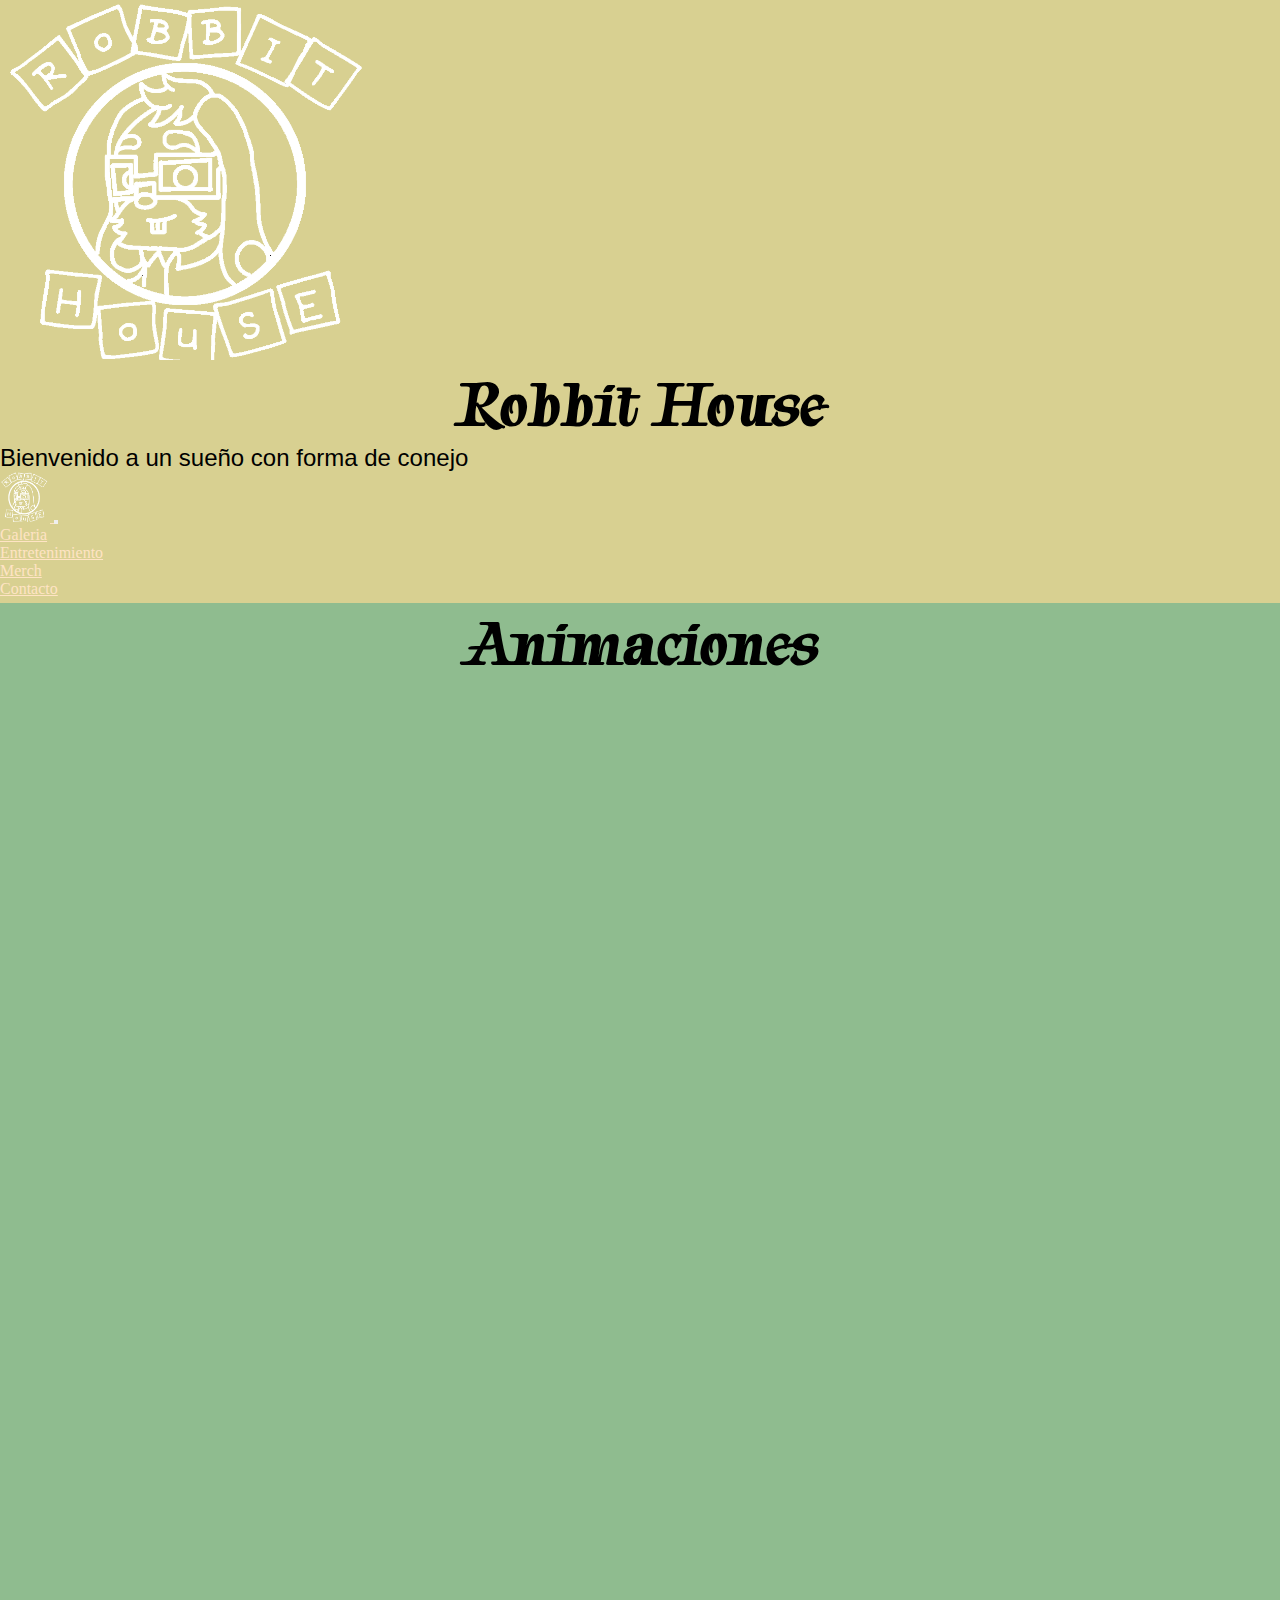
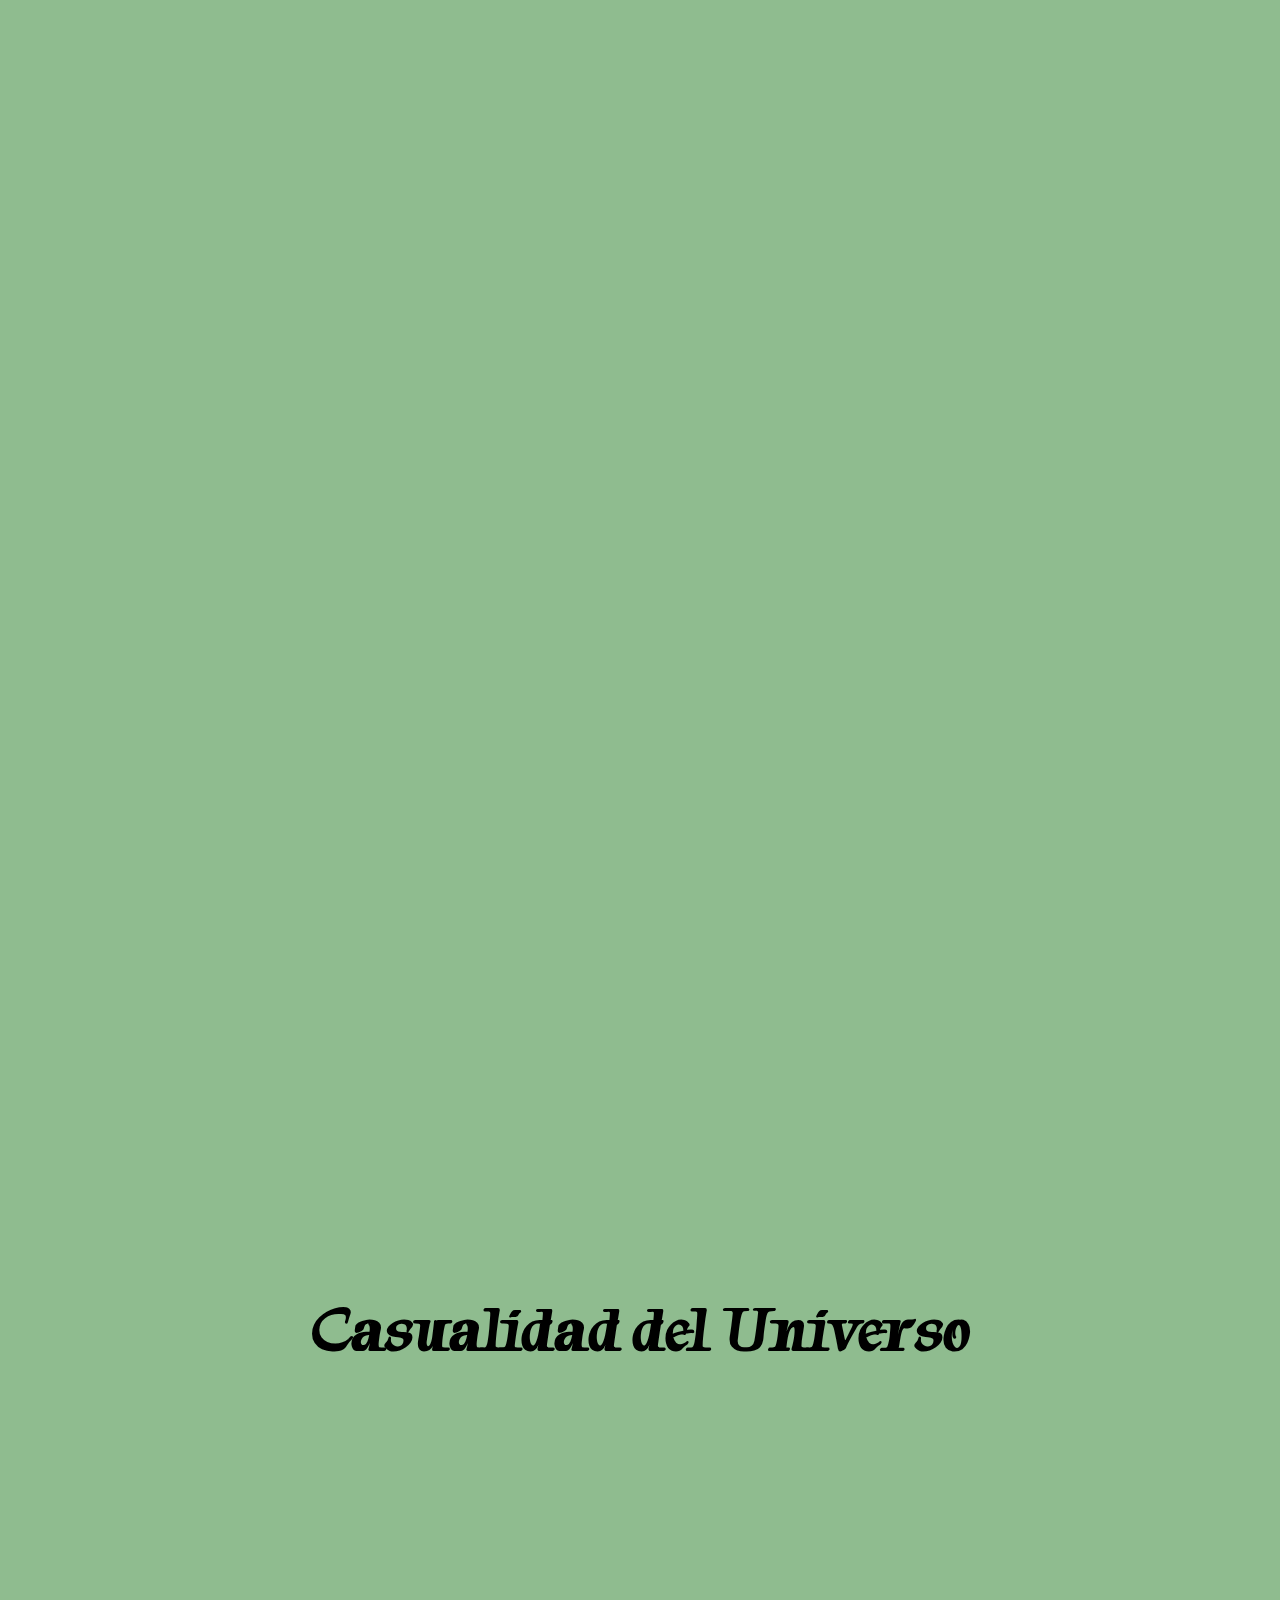
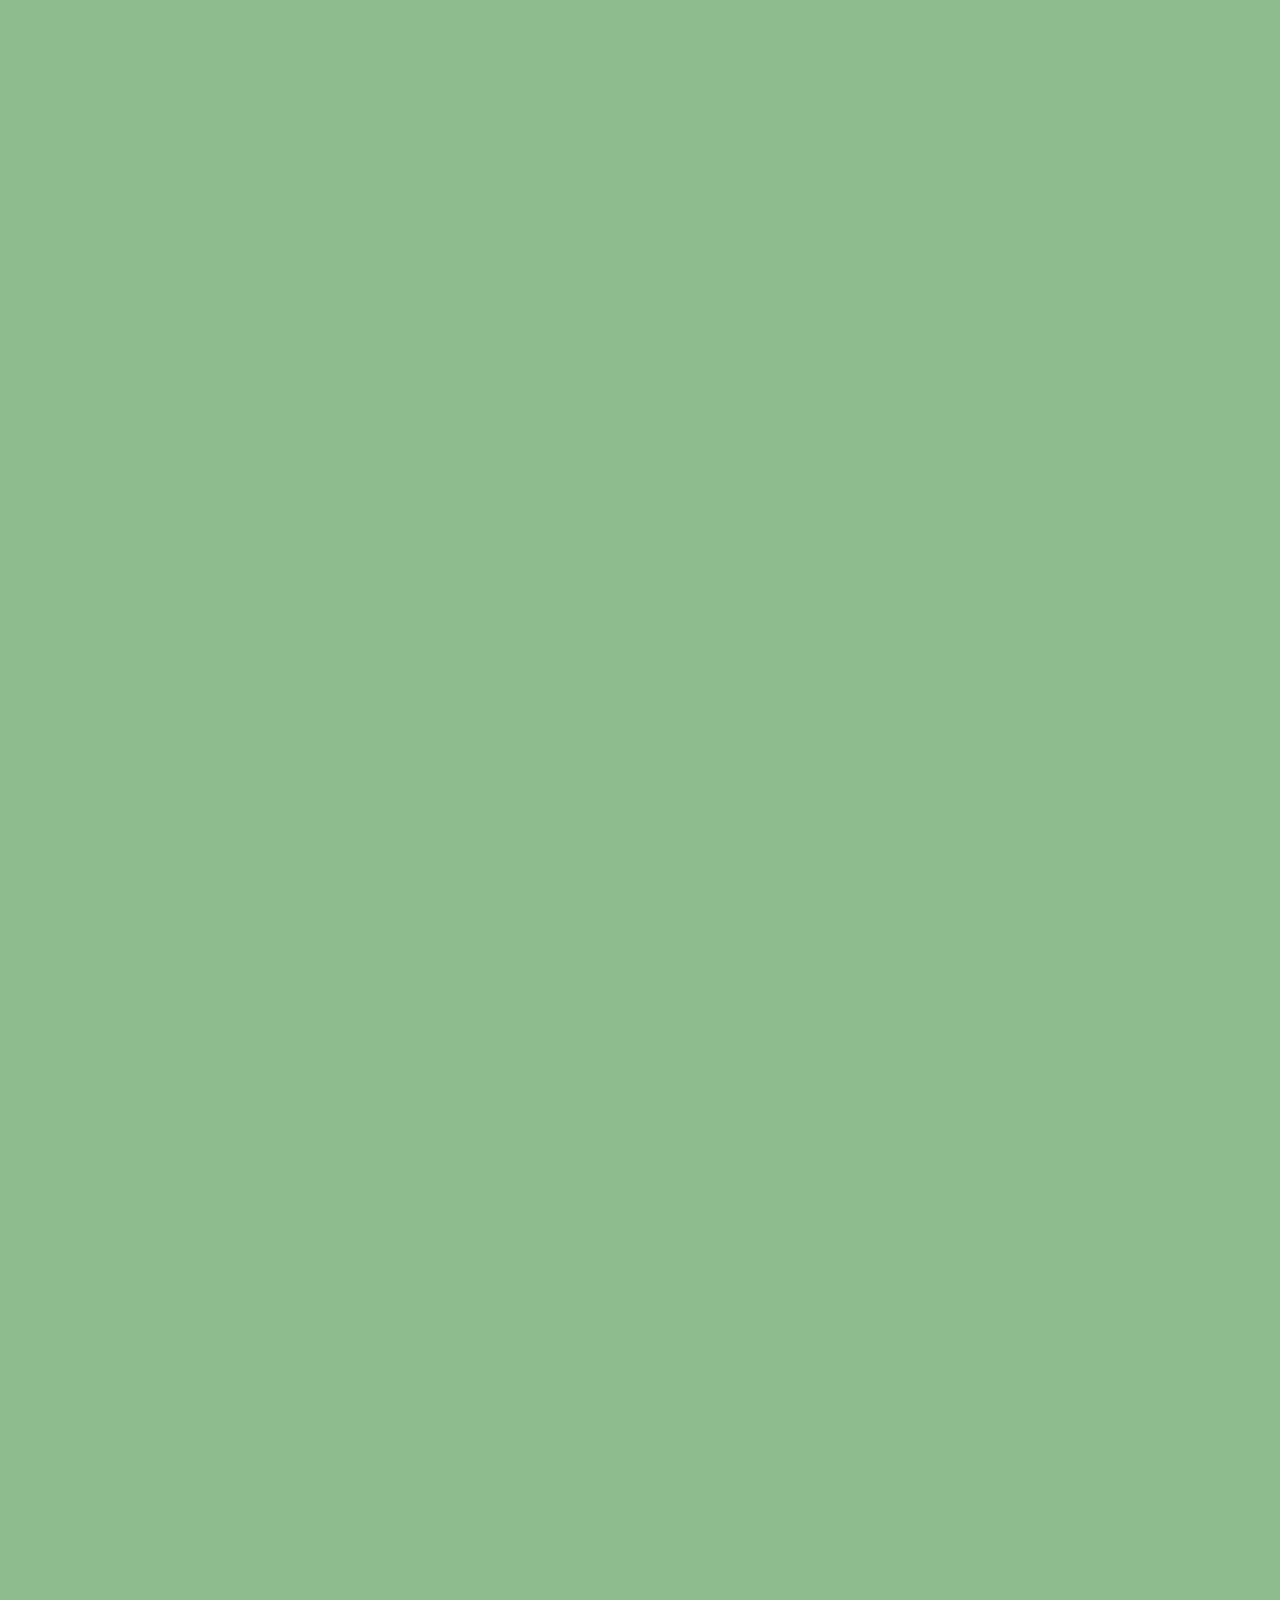
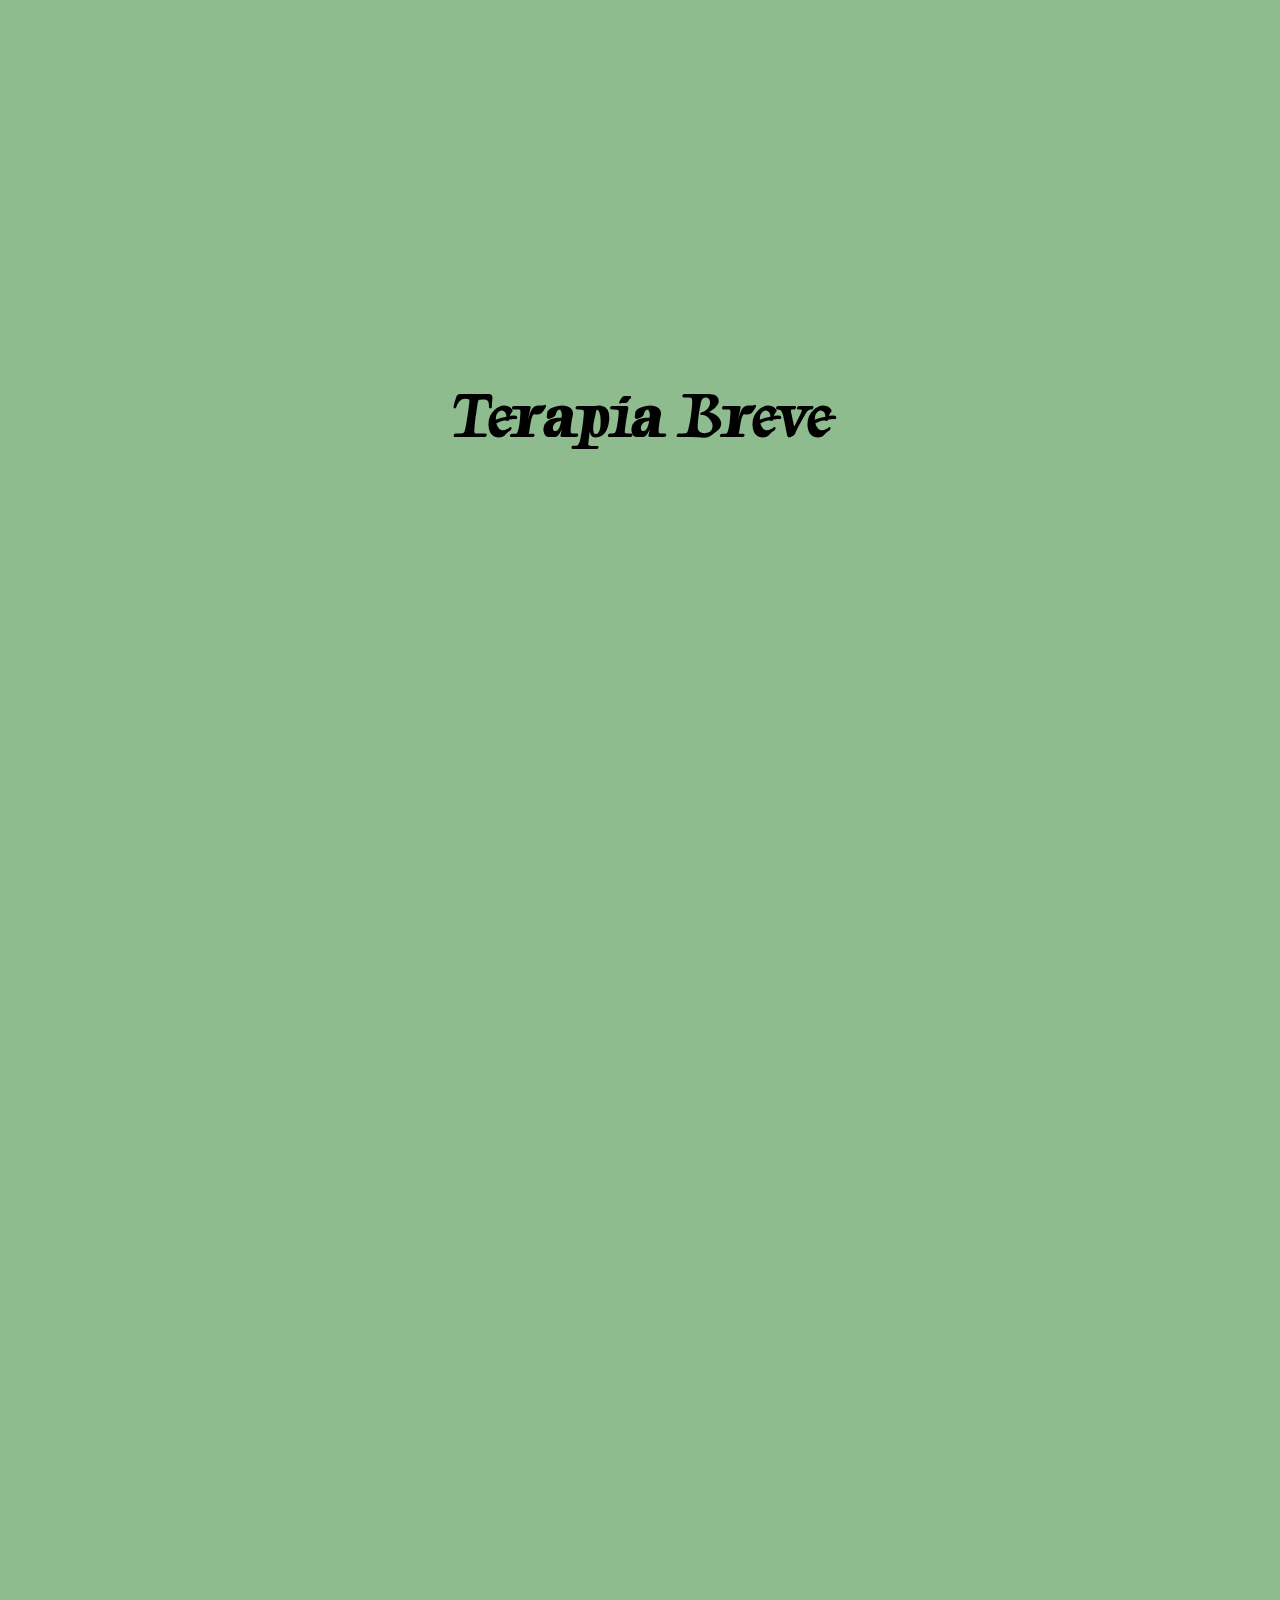
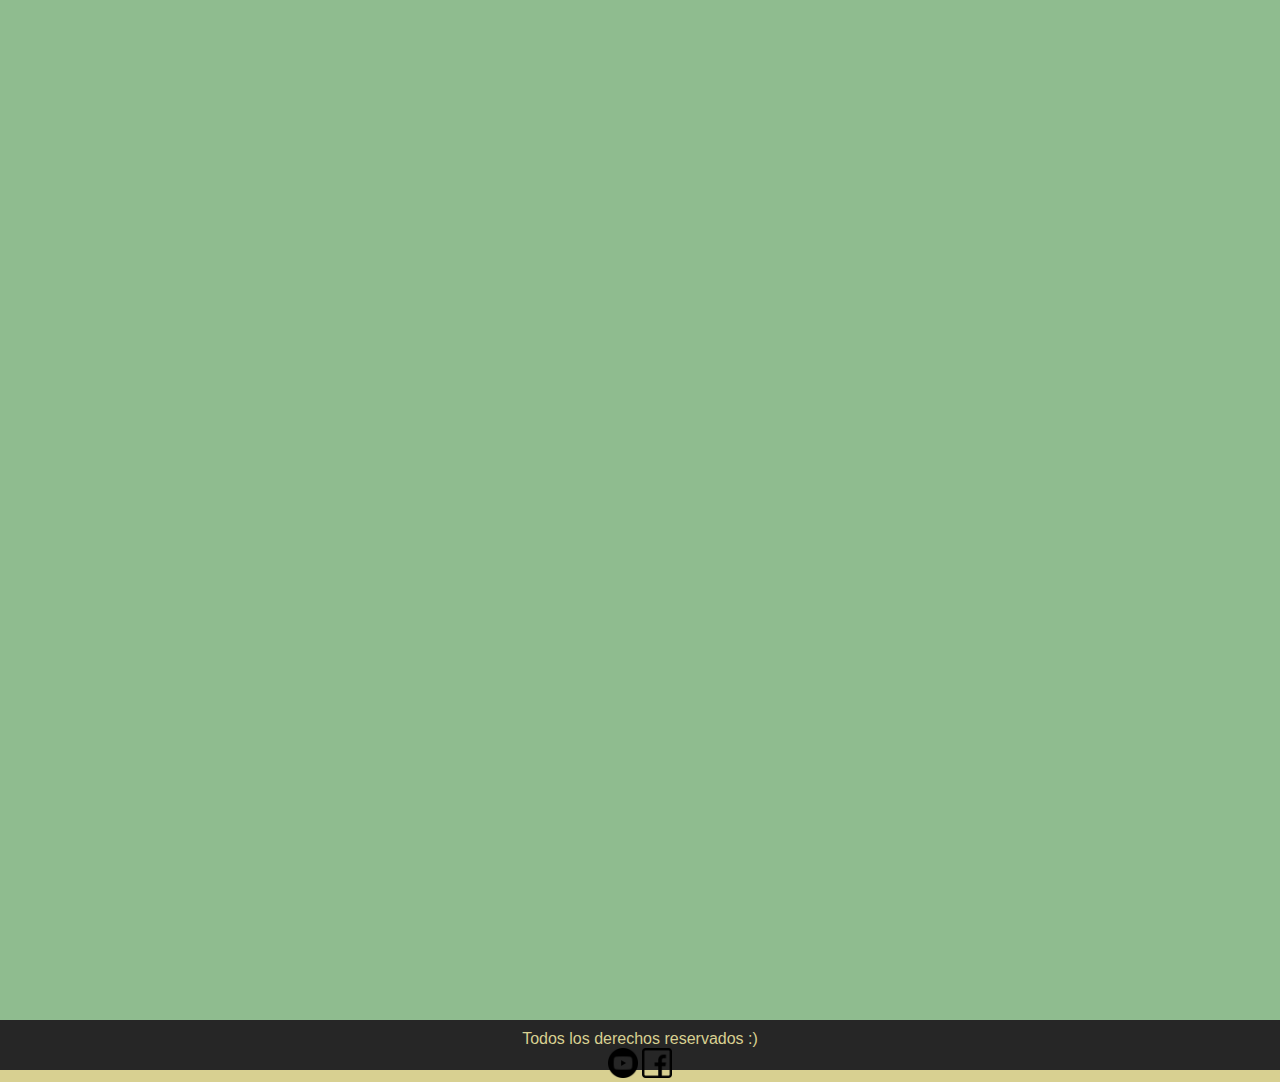
<file: pages/animaciones.html>
<!DOCTYPE html>

<html lang="es">

  <head>
    <meta charset="utf-8">
    <meta http-equiv="X-UA-Compatible" content="IE=edge">
    <title>RobbitHouse presenta...</title>
    <meta name="description" content="">
    <meta name="viewport" content="width=device-width, initial-scale=1">
    <link rel="stylesheet" href="https://cdn.jsdelivr.net/npm/bootstrap@4.6.1/dist/css/bootstrap.min.css"
        integrity="sha384-zCbKRCUGaJDkqS1kPbPd7TveP5iyJE0EjAuZQTgFLD2ylzuqKfdKlfG/eSrtxUkn" crossorigin="anonymous">
    <link rel="stylesheet" href="../estilos.css">
</head>

<body>
  <!-- Inicia Jumbotron -->
  <header class="d-flex header-size align-items-sm-center">
    <img src="../imgs/Logo.png" 
    class="header-logo" alt="">
    <div class="jumbotron jumbotron-fluid flex-grow-1">
      <div class="jumbotron jumbotron-fluid ">
        <div class="container">
          <h1>Robbit House</h1>
          <p>Bienvenido a un sueño con forma de conejo</p>
        </div>
    </div>
</header>
  <!-- Fin Jubmotron -->
  
  <!-- nav bar inicio -->
  <nav class="navbar navbar-expand-md bg-dark navbar-dark.">
    <!-- Brand -->
    <a class="navbar-brand" href="../index.html">
      <img src="../imgs/Logo.png" height="50px" width="50px">
    </a>

    <!-- Toggler/collapsibe Button -->
    <button class="navbar-toggler" type="button" data-toggle="collapse" data-target="#collapsibleNavbar">
      <span class="navbar-toggler-ico"></span>
    </button>

    <!-- Navbar links -->
    <div class="collapse navbar-collapse col-md-4 col-sm-6" id="collapsibleNavbar">
      <ul class="navbar-nav">
        <li class="nav-item">
          <a class="nav-link" href="/pages/galeria.html">Galeria</a>
        </li>
        <li class="nav-item">
          <a class="nav-link" href="/pages/animaciones.html">Entretenimiento</a>
        </li>
        <li class="nav-item">
          <a class="nav-link" href="/pages/merch.html">Merch</a>
        </li>
      <li class="nav-item">
          <a class="nav-link" href="/pages/formulario.html">Contacto</a>
        </li>
      </ul>
    </div>
  </nav>
  <!-- nav bar fin -->
  <main>

<div class="anim">
  <h1>Animaciones</h1>
  <div class="youtube-video-container">
    <iframe width="560" height="315" src="https://www.youtube.com/embed/Rjyh3-ByE90" title="YouTube video player"
          frameborder="0"
          allow="accelerometer; autoplay; clipboard-write; encrypted-media; gyroscope; picture-in-picture"
          allowfullscreen>
    </iframe>
    </div>

    <div class="youtube-video-container">
    <iframe width="560" height="315" src="https://www.youtube.com/embed/6XMZpIhLiBg" title="YouTube video player" frameborder="0" allow="accelerometer; autoplay; clipboard-write; encrypted-media; gyroscope; picture-in-picture" allowfullscreen>
    </iframe>
    </div>
    <div class="youtube-video-container">
    <iframe width="560" height="315" src="https://www.youtube.com/embed/L4P__yT8ARY" title="YouTube video player" frameborder="0" allow="accelerometer; autoplay; clipboard-write; encrypted-media; gyroscope; picture-in-picture" allowfullscreen>
    </iframe>
    </div>

    <br>
    <br>

    <h1>Casualidad del Universo</h1>
    <div class="youtube-video-container">
    <iframe width="560" height="315" src="https://www.youtube.com/embed/q0bWH8gKanQ" title="YouTube video player" frameborder="0" allow="accelerometer; autoplay; clipboard-write; encrypted-media; gyroscope; picture-in-picture" allowfullscreen></iframe>
    </div>

    <div class="youtube-video-container">
    <iframe width="560" height="315" src="https://www.youtube.com/embed/d5OcOzE_P94" title="YouTube video player" frameborder="0" allow="accelerometer; autoplay; clipboard-write; encrypted-media; gyroscope; picture-in-picture" allowfullscreen>
    </iframe>
  </div>

  <div class="youtube-video-container">
    <iframe width="560" height="315" src="https://www.youtube.com/embed/3rJhSXBkIKg" title="YouTube video player" frameborder="0" allow="accelerometer; autoplay; clipboard-write; encrypted-media; gyroscope; picture-in-picture" allowfullscreen>
    </iframe>
  </div>
  
    <br>
    <br>
    
    <h1>Terapia Breve</h1>

  <div class="youtube-video-container">
    <iframe width="560" height="315" src="https://www.youtube.com/embed/WAByHe-ucvs" title="YouTube video player" frameborder="0" allow="accelerometer; autoplay; clipboard-write; encrypted-media; gyroscope; picture-in-picture" allowfullscreen></iframe>
    </div>

<div class="youtube-video-container">
    <iframe width="560" height="315" src="https://www.youtube.com/embed/-0_rTZISxAY" title="YouTube video player" frameborder="0" allow="accelerometer; autoplay; clipboard-write; encrypted-media; gyroscope; picture-in-picture" allowfullscreen></iframe>
</div>

<div class="youtube-video-container">
    <iframe width="560" height="315" src="https://www.youtube.com/embed/FtGKsoWIpVc" title="YouTube video player" frameborder="0" allow="accelerometer; autoplay; clipboard-write; encrypted-media; gyroscope; picture-in-picture" allowfullscreen></iframe>
</div>

</section>
</main>
<footer>
  <p>Todos los derechos reservados :)</p>
  <a href="https://www.youtube.com/channel/UCs7sIwtTWe08AVMdKjeT7yg"><img src="/imgs/youtube.png"  alt="" class="yt"></a>
  <img src="/imgs/facebook.png" href="" alt="" class="fb">
</footer>
<script src="https://cdn.jsdelivr.net/npm/jquery@3.5.1/dist/jquery.slim.min.js"
  integrity="sha384-DfXdz2htPH0lsSSs5nCTpuj/zy4C+OGpamoFVy38MVBnE+IbbVYUew+OrCXaRkfj" crossorigin="anonymous">
</script>
<script src="https://cdn.jsdelivr.net/npm/popper.js@1.16.1/dist/umd/popper.min.js"
  integrity="sha384-9/reFTGAW83EW2RDu2S0VKaIzap3H66lZH81PoYlFhbGU+6BZp6G7niu735Sk7lN" crossorigin="anonymous">
</script>
<script src="https://cdn.jsdelivr.net/npm/bootstrap@4.6.1/dist/js/bootstrap.min.js"
  integrity="sha384-VHvPCCyXqtD5DqJeNxl2dtTyhF78xXNXdkwX1CZeRusQfRKp+tA7hAShOK/B/fQ2" crossorigin="anonymous">
</script>
</body>

</html>
</file>
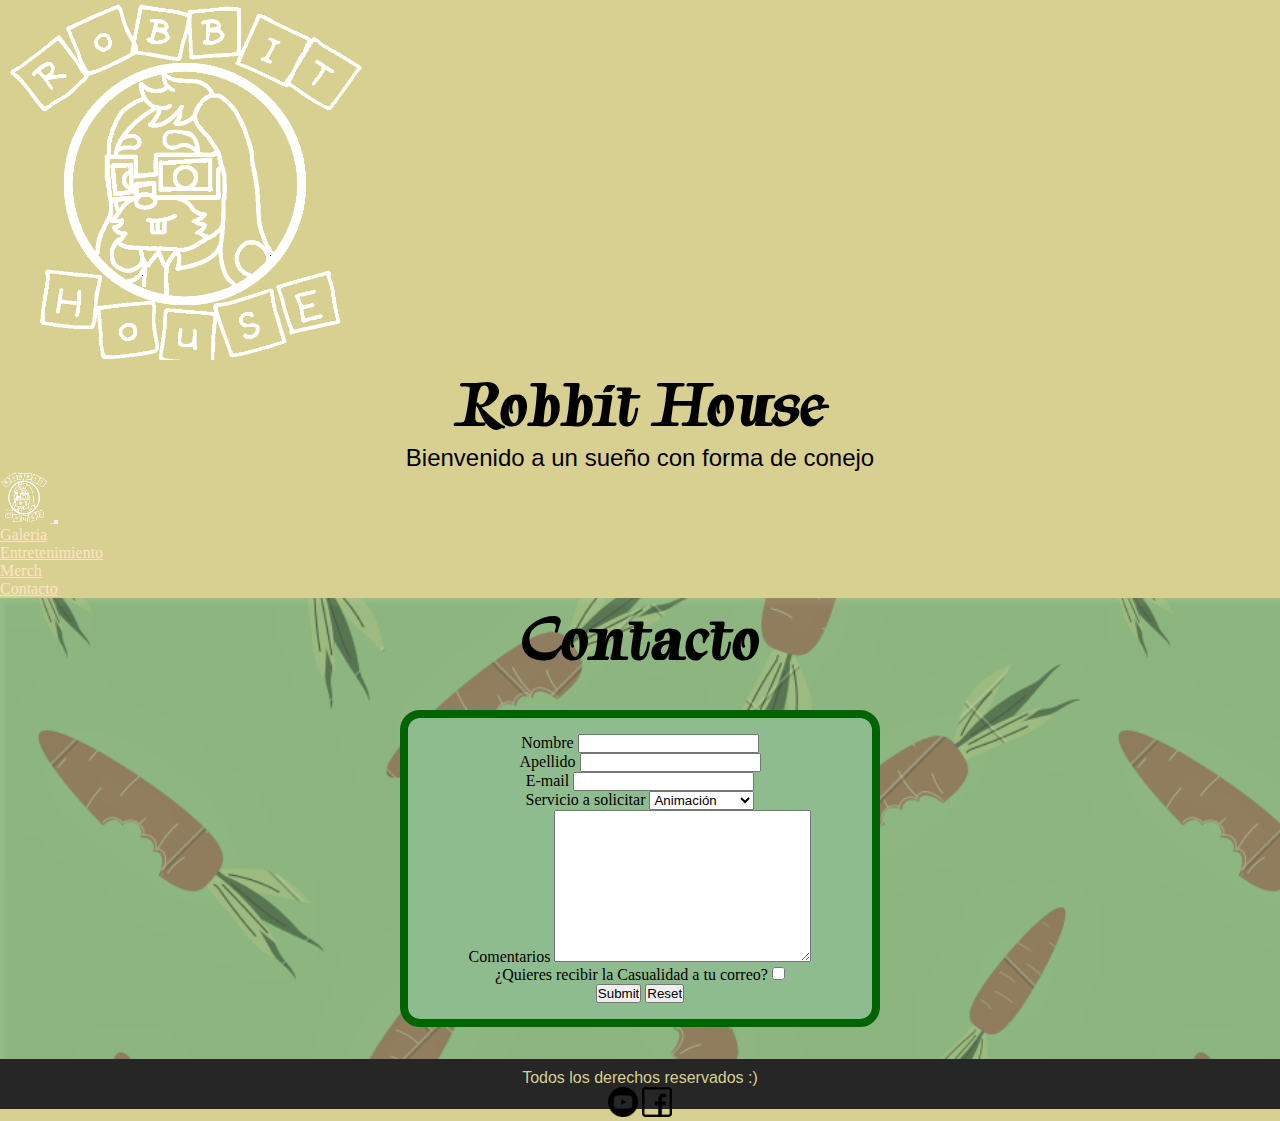
<file: pages/formulario.html>
<!DOCTYPE html>
<html lang="es">
    <head>
        <meta charset="UTF-8">
        <meta http-equiv="X-UA-Compatible" contents="IE=edge">
        <meta name="viewport" contets="width=devide-width, initial-scale=1.0">
        <title>Contacto</title>
        <link rel="stylesheet" href="https://cdn.jsdelivr.net/npm/bootstrap@4.6.1/dist/css/bootstrap.min.css"
        integrity="sha384-zCbKRCUGaJDkqS1kPbPd7TveP5iyJE0EjAuZQTgFLD2ylzuqKfdKlfG/eSrtxUkn" crossorigin="anonymous">
        <link rel="stylesheet" href="../estilos.css">
    </head>

    <body>
        <!-- Inicia Jumbotron -->
        <header class="d-flex header-size align-items-sm-center">
          <img src="../imgs/Logo.png" 
          class="header-logo" alt="">
          <div class="jumbotron jumbotron-fluid flex-grow-1">
            <div class="jumbotron jumbotron-fluid ">
              <div class="container">
                <h1>Robbit House</h1>
                <p class="cabeza">Bienvenido a un sueño con forma de conejo</p>
              </div>
          </div>
      </header>
        <!-- Fin Jubmotron -->
       <!-- nav bar inicio -->
       <nav class="navbar navbar-expand-md bg-dark navbar-dark.">
        <!-- Brand -->
        <a class="navbar-brand" href="/index.html">
            <img src="../imgs/Logo.png" height="50px" width="50px">
        </a>
      
        <!-- Toggler/collapsibe Button -->
        <button class="navbar-toggler" type="button" data-toggle="collapse" data-target="#collapsibleNavbar">
          <span class="navbar-toggler-icon"></span>
        </button>
      
        <!-- Navbar links -->
        <div class="collapse navbar-collapse col-md-4 col-sm-6" id="collapsibleNavbar">
          <ul class="navbar-nav">
            <li class="nav-item">
              <a class="nav-link" href="/pages/galeria.html">Galeria</a>
            </li>
            <li class="nav-item">
              <a class="nav-link" href="/pages/animaciones.html">Entretenimiento</a>
            </li>
            <li class="nav-item">
                <a class="nav-link" href="/pages/merch.html">Merch</a>
              </li>
            <li class="nav-item">
                <a class="nav-link" href="/pages/formulario.html">Contacto</a>
              </li>
          </ul>
        </div>
      </nav>
    
       <!-- nav bar fin -->
    <!-- Contacto inicia -->
  
    <div class="fondo">
      <h1>Contacto</h1>
      <div class="box">
        <fieldset action="enviar.php" method="post" enctype="text/plain">
            <label for="name">Nombre</label>
            <input type="text" name="name"><br>
            <label for="apellido">Apellido</label>
            <input type="text" apellido="apellido"><br>
            <label for="email">E-mail</label>
            <input type="text" email="email"><br><label for="">Servicio a solicitar</label>
            <select name="servicios">
                <option>Animación</option>
                <option>Logo</option>
                <option>Música</option>
                <option>Terapia Breve</option>
                </select> <br>
            <label for="">Comentarios</label>
            <textarea name="" id="" cols="30" rows="10"></textarea><br>
            <label for="">¿Quieres recibir la Casualidad a tu correo?</label>
            <input type="checkbox" value=""><br>
            <input type="submit">
            <input type="reset">
        </fieldset>
      </div>
    </div>


        <footer>
          <p>Todos los derechos reservados :)</p>
          <a href="https://www.youtube.com/channel/UCs7sIwtTWe08AVMdKjeT7yg"><img src="/imgs/youtube.png"  alt="" class="yt"></a>
          <img src="/imgs/facebook.png" href="" alt="" class="fb">
        </footer>
  
       <script src="https://cdn.jsdelivr.net/npm/jquery@3.5.1/dist/jquery.slim.min.js"
       integrity="sha384-DfXdz2htPH0lsSSs5nCTpuj/zy4C+OGpamoFVy38MVBnE+IbbVYUew+OrCXaRkfj" crossorigin="anonymous">
    </script>
    <script src="https://cdn.jsdelivr.net/npm/popper.js@1.16.1/dist/umd/popper.min.js"
       integrity="sha384-9/reFTGAW83EW2RDu2S0VKaIzap3H66lZH81PoYlFhbGU+6BZp6G7niu735Sk7lN" crossorigin="anonymous">
    </script>
    <script src="https://cdn.jsdelivr.net/npm/bootstrap@4.6.1/dist/js/bootstrap.min.js"
       integrity="sha384-VHvPCCyXqtD5DqJeNxl2dtTyhF78xXNXdkwX1CZeRusQfRKp+tA7hAShOK/B/fQ2" crossorigin="anonymous">
    </script>
    </body>
</file>
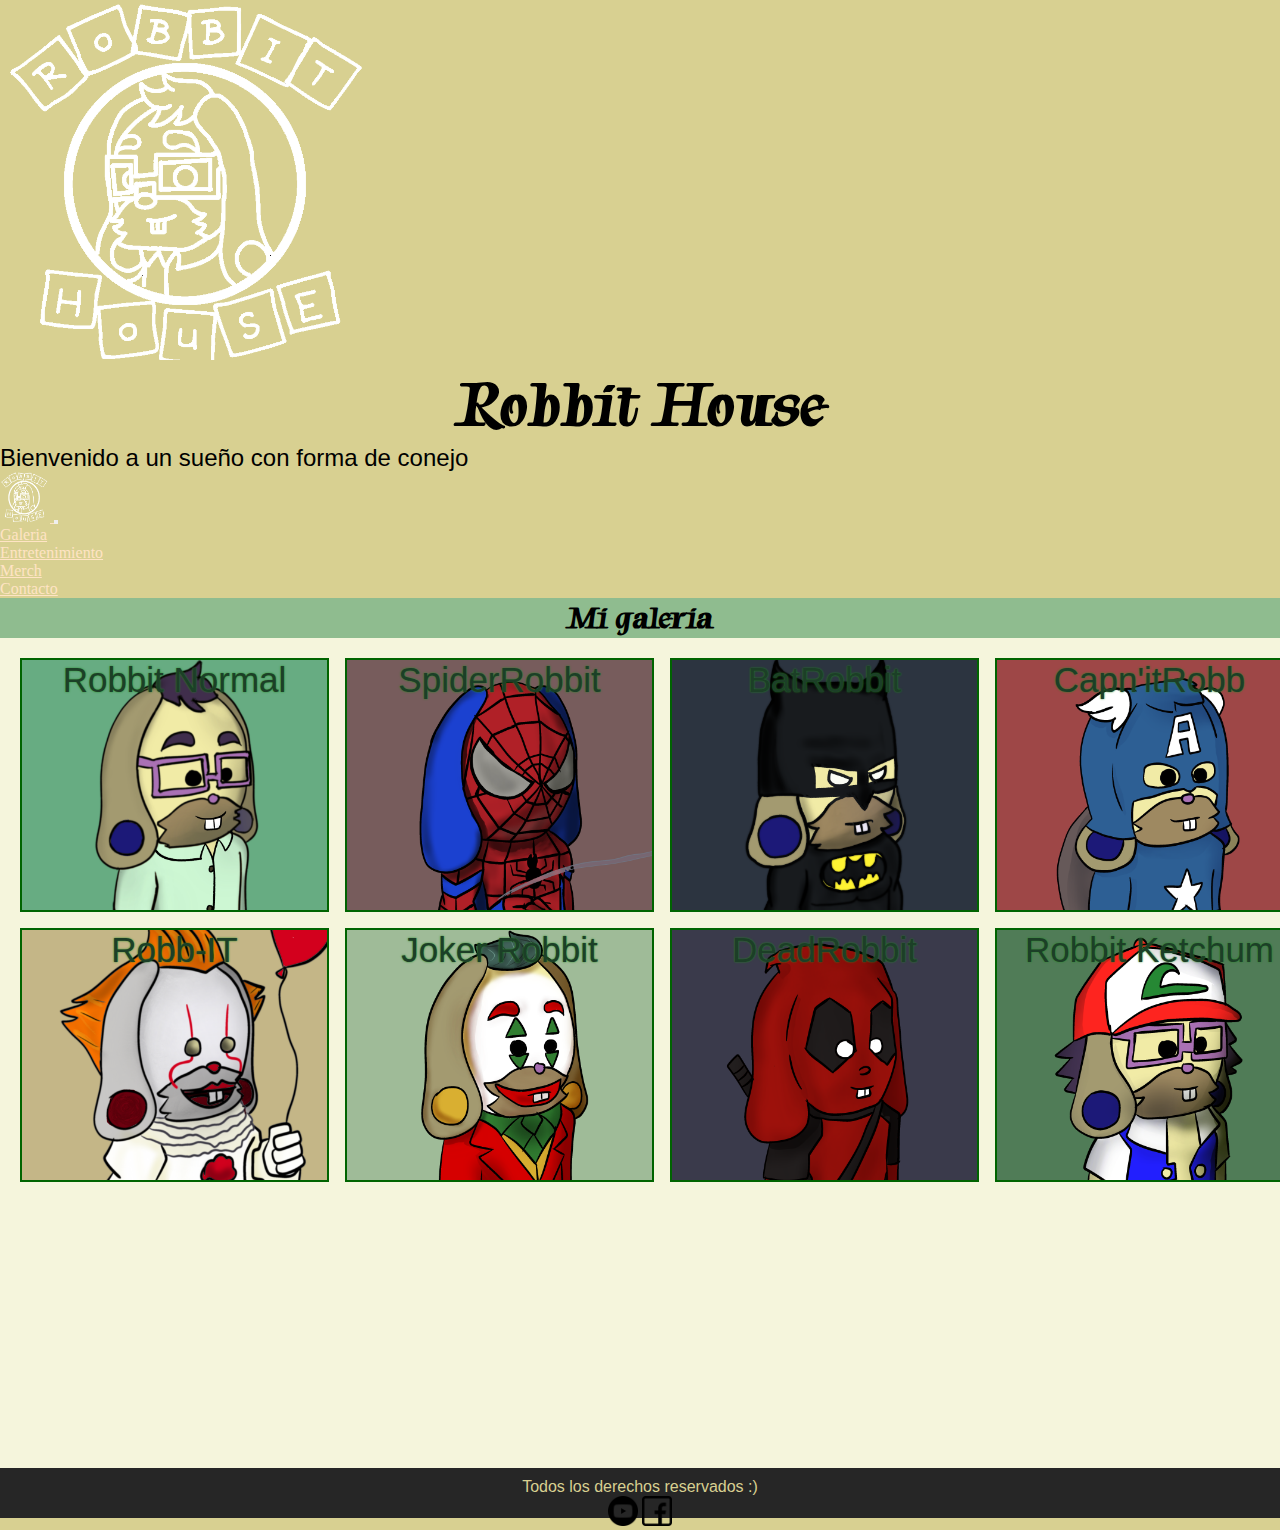
<file: pages/galeria.html>
<!DOCTYPE html>

<html lang="es">

    <head >
        <meta charset="UTF-8">
        <meta http-equiv="X-UA-Compatible" contents="IE=edge">
        <meta name="viewport" contets="width=devide-width, initial-scale=1.0">
        <link rel="stylesheet" href="https://cdn.jsdelivr.net/npm/bootstrap@4.6.1/dist/css/bootstrap.min.css"
        integrity="sha384-zCbKRCUGaJDkqS1kPbPd7TveP5iyJE0EjAuZQTgFLD2ylzuqKfdKlfG/eSrtxUkn" crossorigin="anonymous">
        <link rel="stylesheet" href="../estilos.css">
        <title>Robbit House presenta...</title>
    </head>
    <Body>
    <!-- Inicia Jumbotron -->
    <header class="d-flex header-size align-items-sm-center">
      <img src="../imgs/Logo.png" 
      class="header-logo" alt="">
      <div class="jumbotron jumbotron-fluid flex-grow-1">
        <div class="jumbotron jumbotron-fluid ">
          <div class="container">
            <h1>Robbit House</h1>
            <p>Bienvenido a un sueño con forma de conejo</p>
          </div>
      </div>
  </header>
    <!-- Fin Jubmotron -->
   <!-- nav bar inicio -->
   <nav class="navbar navbar-expand-md bg-dark navbar-dark.">
    <!-- Brand -->
    <a class="navbar-brand" href="/index.html">
        <img src="../imgs/Logo.png" height="50px" width="50px">
    </a>
  
    <!-- Toggler/collapsibe Button -->
    <button class="navbar-toggler" type="button" data-toggle="collapse" data-target="#collapsibleNavbar">
      <span class="navbar-toggler-icon"></span>
    </button>
  
    <!-- Navbar links -->
    <div class="collapse navbar-collapse col-md-4 col-sm-6" id="collapsibleNavbar">
      <ul class="navbar-nav">
        <li class="nav-item">
          <a class="nav-link" href="/pages/galeria.html">Galeria</a>
        </li>
        <li class="nav-item">
          <a class="nav-link" href="/pages/animaciones.html">Entretenimiento</a>
        </li>
        <li class="nav-item">
          <a class="nav-link" href="/pages/merch.html">Merch</a>
        </li>
      <li class="nav-item">
          <a class="nav-link" href="/pages/formulario.html">Contacto</a>
        </li>
      </ul>
    </div>
  </nav>
   <!-- nav bar fin -->
    <h2>Mi galeria</h2>
        <div class="galeria">
            <div class="gal img1">Robbit Normal</div>
            <div class="gal img2">SpiderRobbit</div>
            <div class="gal img3">BatRobbit</div>
            <div class="gal img4">Capn'itRobb</div>
            <div class="gal img5">Robb-IT</div>
            <div class="gal img6">Joker Robbit</div>
            <div class="gal img7">DeadRobbit</div>
            <div class="gal img8">Robbit Ketchum</div>
        </div>
        <footer>
          <p>Todos los derechos reservados :)</p>
          <a href="https://www.youtube.com/channel/UCs7sIwtTWe08AVMdKjeT7yg"><img src="/imgs/youtube.png"  alt="" class="yt"></a>
          <img src="/imgs/facebook.png" href="" alt="" class="fb">
        </footer>
        
        <script src="https://cdn.jsdelivr.net/npm/jquery@3.5.1/dist/jquery.slim.min.js"
        integrity="sha384-DfXdz2htPH0lsSSs5nCTpuj/zy4C+OGpamoFVy38MVBnE+IbbVYUew+OrCXaRkfj" crossorigin="anonymous">
     </script>
     <script src="https://cdn.jsdelivr.net/npm/popper.js@1.16.1/dist/umd/popper.min.js"
        integrity="sha384-9/reFTGAW83EW2RDu2S0VKaIzap3H66lZH81PoYlFhbGU+6BZp6G7niu735Sk7lN" crossorigin="anonymous">
     </script>
     <script src="https://cdn.jsdelivr.net/npm/bootstrap@4.6.1/dist/js/bootstrap.min.js"
        integrity="sha384-VHvPCCyXqtD5DqJeNxl2dtTyhF78xXNXdkwX1CZeRusQfRKp+tA7hAShOK/B/fQ2" crossorigin="anonymous">
     </script>
    </body>
</file>
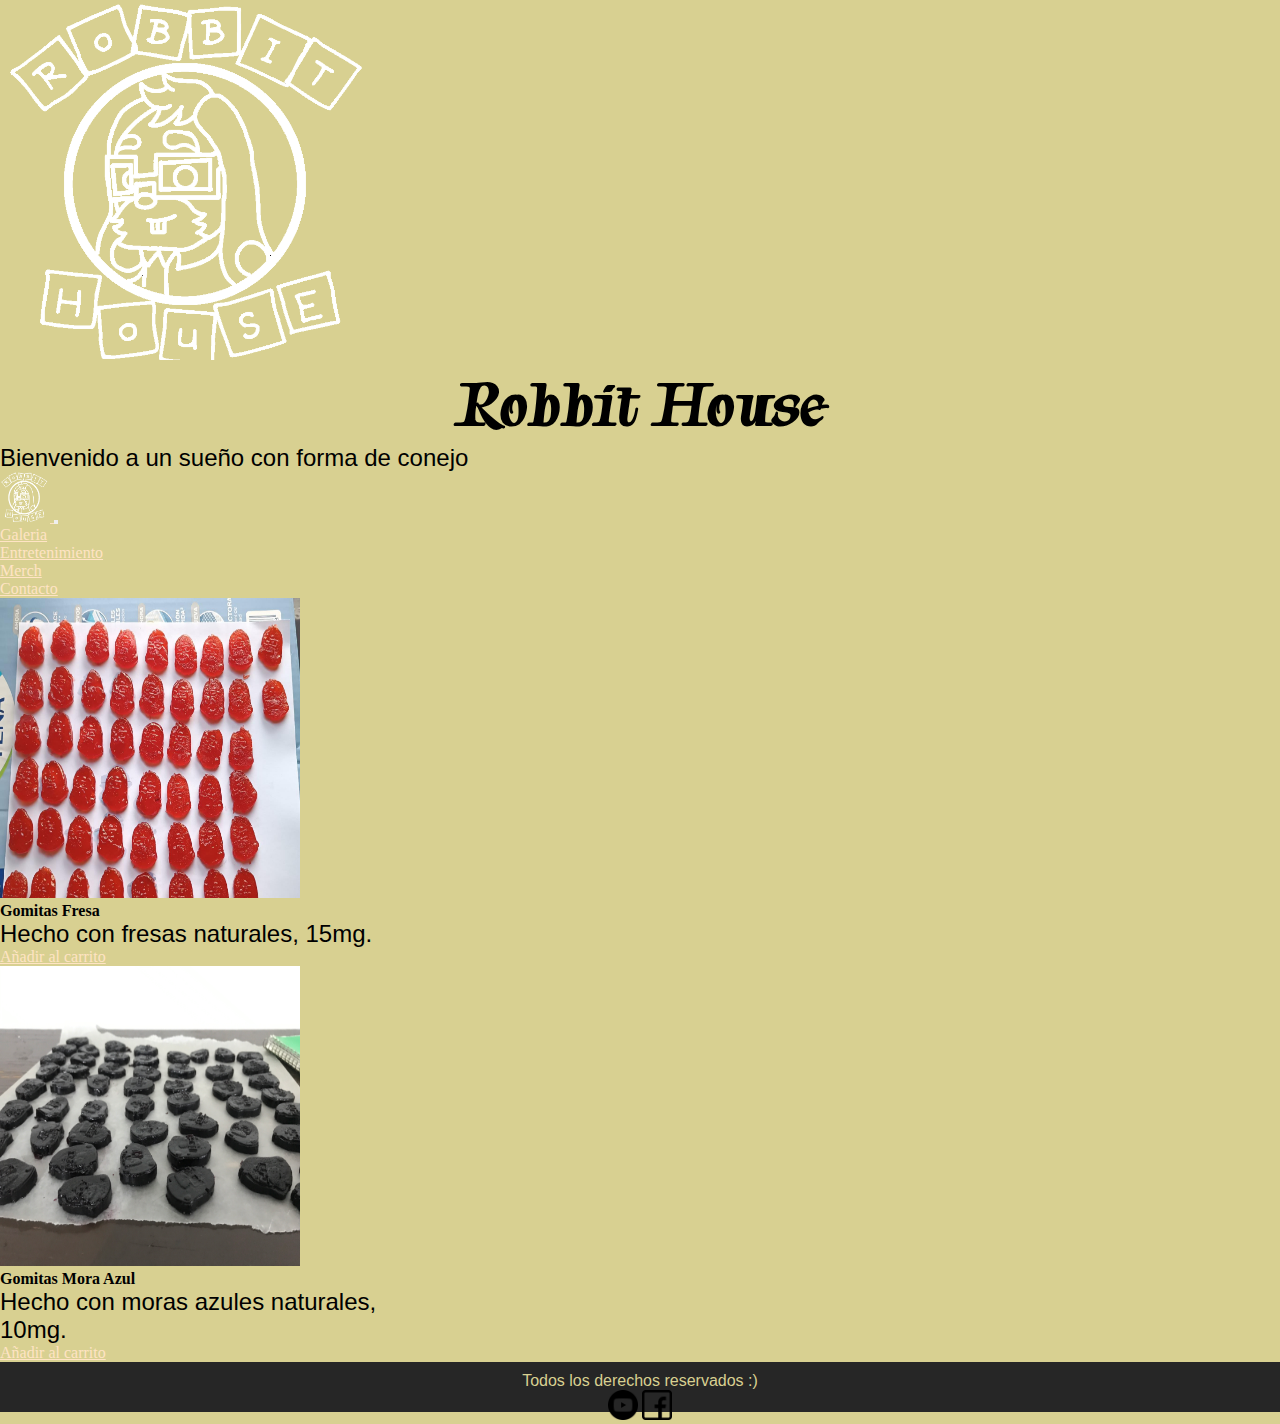
<file: pages/merch.html>
<!DOCTYPE html>
<html lang="es">
    <head>
        <meta charset="UTF-8">
        <meta http-equiv="X-UA-Compatible" contents="IE=edge">
        <meta name="viewport" contets="width=devide-width, initial-scale=1.0">
        <title>Merch Conejosa</title>
        <link rel="stylesheet" href="https://cdn.jsdelivr.net/npm/bootstrap@4.6.1/dist/css/bootstrap.min.css"
        integrity="sha384-zCbKRCUGaJDkqS1kPbPd7TveP5iyJE0EjAuZQTgFLD2ylzuqKfdKlfG/eSrtxUkn" crossorigin="anonymous">
        <link rel="stylesheet" href="../estilos.css">
    </head>

    <body>
        <!-- Inicia Jumbotron -->
        <header class="d-flex header-size align-items-sm-center">
          <img src="../imgs/Logo.png" 
          class="header-logo" alt="">
          <div class="jumbotron jumbotron-fluid flex-grow-1">
            <div class="jumbotron jumbotron-fluid ">
              <div class="container">
                <h1>Robbit House</h1>
                <p>Bienvenido a un sueño con forma de conejo</p>
              </div>
          </div>
      </header>
        <!-- Fin Jubmotron -->
       <!-- nav bar inicio -->
       <nav class="navbar navbar-expand-md bg-dark navbar-dark.">
        <!-- Brand -->
        <a class="navbar-brand" href="/index.html">
            <img src="../imgs/Logo.png" height="50px" width="50px">
        </a>
      
        <!-- Toggler/collapsibe Button -->
        <button class="navbar-toggler" type="button" data-toggle="collapse" data-target="#collapsibleNavbar">
          <span class="navbar-toggler-icon"></span>
        </button>
      
        <!-- Navbar links -->
        <div class="collapse navbar-collapse col-md-4 col-sm-6" id="collapsibleNavbar">
          <ul class="navbar-nav">
            <li class="nav-item">
              <a class="nav-link" href="/pages/galeria.html">Galeria</a>
            </li>
            <li class="nav-item">
              <a class="nav-link" href="/pages/animaciones.html">Entretenimiento</a>
            </li>
            <li class="nav-item">
                <a class="nav-link" href="/pages/merch.html">Merch</a>
              </li>
            <li class="nav-item">
                <a class="nav-link" href="/pages/formulario.html">Contacto</a>
              </li>
          </ul>
        </div>
      </nav>
    
       <!-- nav bar fin -->

       <section>
        <div class="card-columns">
        <div class="card text-center bg-secondary" style="width:400px">
          <img class="card-img-top" src="/imgs/0a86cccd-d416-47d9-9e1b-7e721bfd1d8a.JPG" alt="Card image">
          <div class="card-body">
            <h4 class="card-title">Gomitas Fresa</h4>
            <p class="card-text">Hecho con fresas naturales, 15mg.</p>
            <a href="#" class="btn btn-dark">Añadir al carrito</a>
          </div>
        </div>
        <div class="card text-center bg-secondary" style="width:400px">
          <img class="card-img-top " src="/imgs/IMG-9650.JPG" alt="Card image">
          <div class="card-body">
            <h4 class="card-title">Gomitas Mora Azul</h4>
            <p class="card-text">Hecho con moras azules naturales, 10mg.</p>
            <a href="#" class="btn btn-dark">Añadir al carrito</a>
          </div>
        </div>
        </div>
       </section>

       
    <!-- Merch joke -->
    <!-- <img src="../imgs/Turner.jpg" alt=""> -->
    <!-- Merch joke fin -->

    <footer>
      <p>Todos los derechos reservados :)</p>
      <a href="https://www.youtube.com/channel/UCs7sIwtTWe08AVMdKjeT7yg"><img src="/imgs/youtube.png"  alt="" class="yt"></a>
      <img src="/imgs/facebook.png" href="" alt="" class="fb">
    </footer>

       <script src="https://cdn.jsdelivr.net/npm/jquery@3.5.1/dist/jquery.slim.min.js"
       integrity="sha384-DfXdz2htPH0lsSSs5nCTpuj/zy4C+OGpamoFVy38MVBnE+IbbVYUew+OrCXaRkfj" crossorigin="anonymous">
    </script>
    <script src="https://cdn.jsdelivr.net/npm/popper.js@1.16.1/dist/umd/popper.min.js"
       integrity="sha384-9/reFTGAW83EW2RDu2S0VKaIzap3H66lZH81PoYlFhbGU+6BZp6G7niu735Sk7lN" crossorigin="anonymous">
    </script>
    <script src="https://cdn.jsdelivr.net/npm/bootstrap@4.6.1/dist/js/bootstrap.min.js"
       integrity="sha384-VHvPCCyXqtD5DqJeNxl2dtTyhF78xXNXdkwX1CZeRusQfRKp+tA7hAShOK/B/fQ2" crossorigin="anonymous">
    </script>
    </body>
</file>
<file: estilos.css>
@import url("https://fonts.googleapis.com/css2?family=Tapestry&display=swap");
@import url("https://fonts.googleapis.com/css2?family=Fascinate+Inline&display=swap");
* {
  margin: 0%;
  padding: 0%;
}

body {
  background-color: #d8d091;
}

.youtube-video-container {
  position: relative;
  overflow: hidden;
  width: 100%;
}

.youtube-video-container::after {
  display: block;
  content: "";
  padding-top: 56.25%;
}

.youtube-video-container iframe {
  position: absolute;
  top: 0;
  left: 0;
  width: 100%;
  height: 100%;
}

a {
  color: bisque;
}

a:hover {
  color: darkseagreen;
}

.jumbotron {
  background-color: #d8d091;
  margin-bottom: 0%;
}

.anim {
  width: 100%;
  background-color: darkseagreen;
}

.anim h1 {
  text-align: center;
  margin-top: 5px;
  margin-bottom: 5px;
}

.anim iframe {
  text-align: center;
  margin-top: 5px;
  margin-bottom: 5px;
}

.carousel {
  width: 640px;
  height: 360px;
}

h1 {
  text-align: center;
  font-size: 5vw;
  font-family: 'Tapestry', cursive;
}

.cabeza {
  text-align: center;
}

.header-logo {
  max-width: 30%;
  max-height: 30%;
}

main {
  display: -webkit-box;
  display: -ms-flexbox;
  display: flex;
}

main .parrafo {
  width: 80%;
  margin-top: 40px;
  margin-left: 20px;
}

main .parrafo p {
  font-family: 'Franklin Gothic Medium', 'Arial Narrow', Arial, sans-serif;
  font-weight: 200;
  font-size: 28px;
}

main .card {
  background-color: darkseagreen;
}

.fondo {
  background-image: url(/imgs/zz.png);
}

.chiquio {
  max-width: 100%;
  height: auto;
}

.item img {
  position: absolute;
  -o-object-fit: cover;
     object-fit: cover;
  top: 0;
  left: 0;
  background: rgba(0, 0, 0, 0.7);
}

.cartas {
  width: 100%;
  display: -webkit-box;
  display: -ms-flexbox;
  display: flex;
  -ms-flex-pack: distribute;
      justify-content: space-around;
  background-color: darkseagreen;
}

.box {
  display: -webkit-box;
  display: -ms-flexbox;
  display: flex;
  -webkit-box-align: center;
      -ms-flex-align: center;
          align-items: center;
  -webkit-box-pack: center;
      -ms-flex-pack: center;
          justify-content: center;
}

fieldset {
  text-align: center;
  margin: 2em 0;
  padding: 1em 2em;
  background-color: darkseagreen;
  border: solid 8px darkgreen;
  border-radius: 20px;
  width: 400px;
}

.robbitgj {
  max-width: 50%;
  max-height: 50%;
  -webkit-box-orient: horizontal;
  -webkit-box-direction: normal;
      -ms-flex-direction: row;
          flex-direction: row;
}

.box {
  width: 100%;
  text-align: center;
}

footer {
  background-color: #262626;
  height: 50px;
  width: max;
  text-align: center;
}

footer .yt {
  height: 30px;
  width: 30px;
  align: center;
}

footer .fb {
  height: 30px;
  width: 30px;
  box-align: center;
}

footer p {
  color: #d8d091;
  text-align: center;
  padding-top: 10px;
  font-family: Verdana, Geneva, Tahoma, sans-serif;
  font-size: medium;
}

p {
  font-family: 'Franklin Gothic Medium', 'Arial Narrow', Arial, sans-serif;
  font-size: x-large;
  font-weight: lighter;
}

.card-img-top {
  height: 300px;
  width: 300px;
}

.galeria {
  margin-top: 0%;
  padding-top: 0%;
  height: 100%;
  width: 100%;
  background-color: beige;
  color: #1c3f27;
  text-shadow: 0 0 2px forestgreen;
  padding: 20px;
  font-size: 35px;
  font-family: Verdana, Geneva, Tahoma, sans-serif;
  text-align: center;
}

.item img {
  width: 100%;
}

h2 {
  font-size: xx-large;
  background-color: darkseagreen;
  text-align: center;
  font-family: 'Tapestry', cursive;
}

.gal {
  border: 2px solid darkgreen;
  min-height: 250px;
  width: 100%;
  -webkit-transition: all 0.7s;
  transition: all 0.7s;
}

.gal:hover {
  -webkit-transform: scale(1.05);
          transform: scale(1.05);
  -webkit-transition: all 0.7s;
  transition: all 0.7s;
}

.img1 {
  background-image: url(imgs/Robbit_Stock.png);
  background-size: cover;
  background-position: center;
}

.img2 {
  background-image: url(imgs/Untitled_Artwork1.png);
  background-size: cover;
  background-position: center;
}

.img3 {
  background-image: url(imgs/Untitled_Artwork16.png);
  background-size: cover;
  background-position: center;
}

.img4 {
  background-image: url(imgs/Untitled_Artwork17.png);
  background-size: cover;
  background-position: center;
}

.img5 {
  background-image: url(imgs/Untitled_Artwork18.png);
  background-size: cover;
  background-position: center;
}

.img6 {
  background-image: url(imgs/Untitled_Artwork19.png);
  background-size: cover;
  background-position: center;
}

.img7 {
  background-image: url(imgs/Untitled_Artwork20.png);
  background-size: cover;
  background-position: center;
}

.img8 {
  background-image: url(imgs/Untitled_Artwork21.png);
  background-size: cover;
  background-position: center;
}

@media only screen and (min-width: 400px) and (max-width: 599px) {
  p {
    font-size: 3vw;
  }
}

main {
  display: inline;
}

.galeria {
  display: -ms-grid;
  display: grid;
  -ms-grid-columns: 1fr 1fr;
      grid-template-columns: 1fr 1fr;
}

.galeria {
  display: -ms-grid;
  display: grid;
  -ms-grid-columns: 1fr 1fr;
      grid-template-columns: 1fr 1fr;
  height: 350;
}

@media only screen and (min-width: 600px) and (max-width: 900px) {
  main {
    display: inline;
  }
  .galeria {
    display: -ms-grid;
    display: grid;
    -ms-grid-columns: (1fr)[3];
        grid-template-columns: repeat(3, 1fr);
  }
  .quien {
    grid: 1/2;
    -ms-grid-row: 1;
    -ms-grid-row-span: 2;
    grid-row: 1/3;
  }
  .desc {
    -ms-grid-columns: 2/4;
        grid-template-columns: 2/4;
    -ms-grid-row: 1;
    -ms-grid-row-span: 2;
    grid-row: 1/3;
  }
  .galeria {
    display: -ms-grid;
    display: grid;
    -ms-grid-columns: (1fr)[3];
        grid-template-columns: repeat(3, 1fr);
  }
  .img1 {
    -ms-grid-column: 1;
    -ms-grid-column-span: 1;
    grid-column: 1/2;
    -ms-grid-row: 1;
    -ms-grid-row-span: 2;
    grid-row: 1/3;
  }
  .img2 {
    -ms-grid-column: 2;
    -ms-grid-column-span: 1;
    grid-column: 2/3;
    -ms-grid-row: 1;
    -ms-grid-row-span: 1;
    grid-row: 1/2;
  }
  .img3 {
    -ms-grid-column: 3;
    -ms-grid-column-span: 1;
    grid-column: 3/4;
    -ms-grid-row: 1;
    -ms-grid-row-span: 2;
    grid-row: 1/3;
  }
  .img4 {
    -ms-grid-column: 2;
    -ms-grid-column-span: 1;
    grid-column: 2/3;
    -ms-grid-row: 2;
    -ms-grid-row-span: 1;
    grid-row: 2/3;
  }
  .img5 {
    -ms-grid-column: 1;
    -ms-grid-column-span: 2;
    grid-column: 1/3;
    -ms-grid-row: 3;
    -ms-grid-row-span: 1;
    grid-row: 3/4;
  }
  .img6 {
    -ms-grid-column: 3;
    -ms-grid-column-span: 1;
    grid-column: 3/4;
    -ms-grid-row: 3;
    -ms-grid-row-span: 1;
    grid-row: 3/4;
  }
  .img7 {
    -ms-grid-column: 1;
    -ms-grid-column-span: 1;
    grid-column: 1/2;
    -ms-grid-row: 4;
    -ms-grid-row-span: 1;
    grid-row: 4/5;
  }
  .img8 {
    -ms-grid-column: 2;
    -ms-grid-column-span: 2;
    grid-column: 2/4;
    -ms-grid-row: 4;
    -ms-grid-row-span: 1;
    grid-row: 4/5;
  }
}

@media only screen and (min-width: 901px) {
  .galeria {
    display: -ms-grid;
    display: grid;
    -ms-grid-columns: (1fr)[4];
        grid-template-columns: repeat(4, 1fr);
    -ms-grid-rows: 250px 250px 250px;
        grid-template-rows: 250px 250px 250px;
    gap: 20px;
  }
}
/*# sourceMappingURL=estilos.css.map */
</file>
